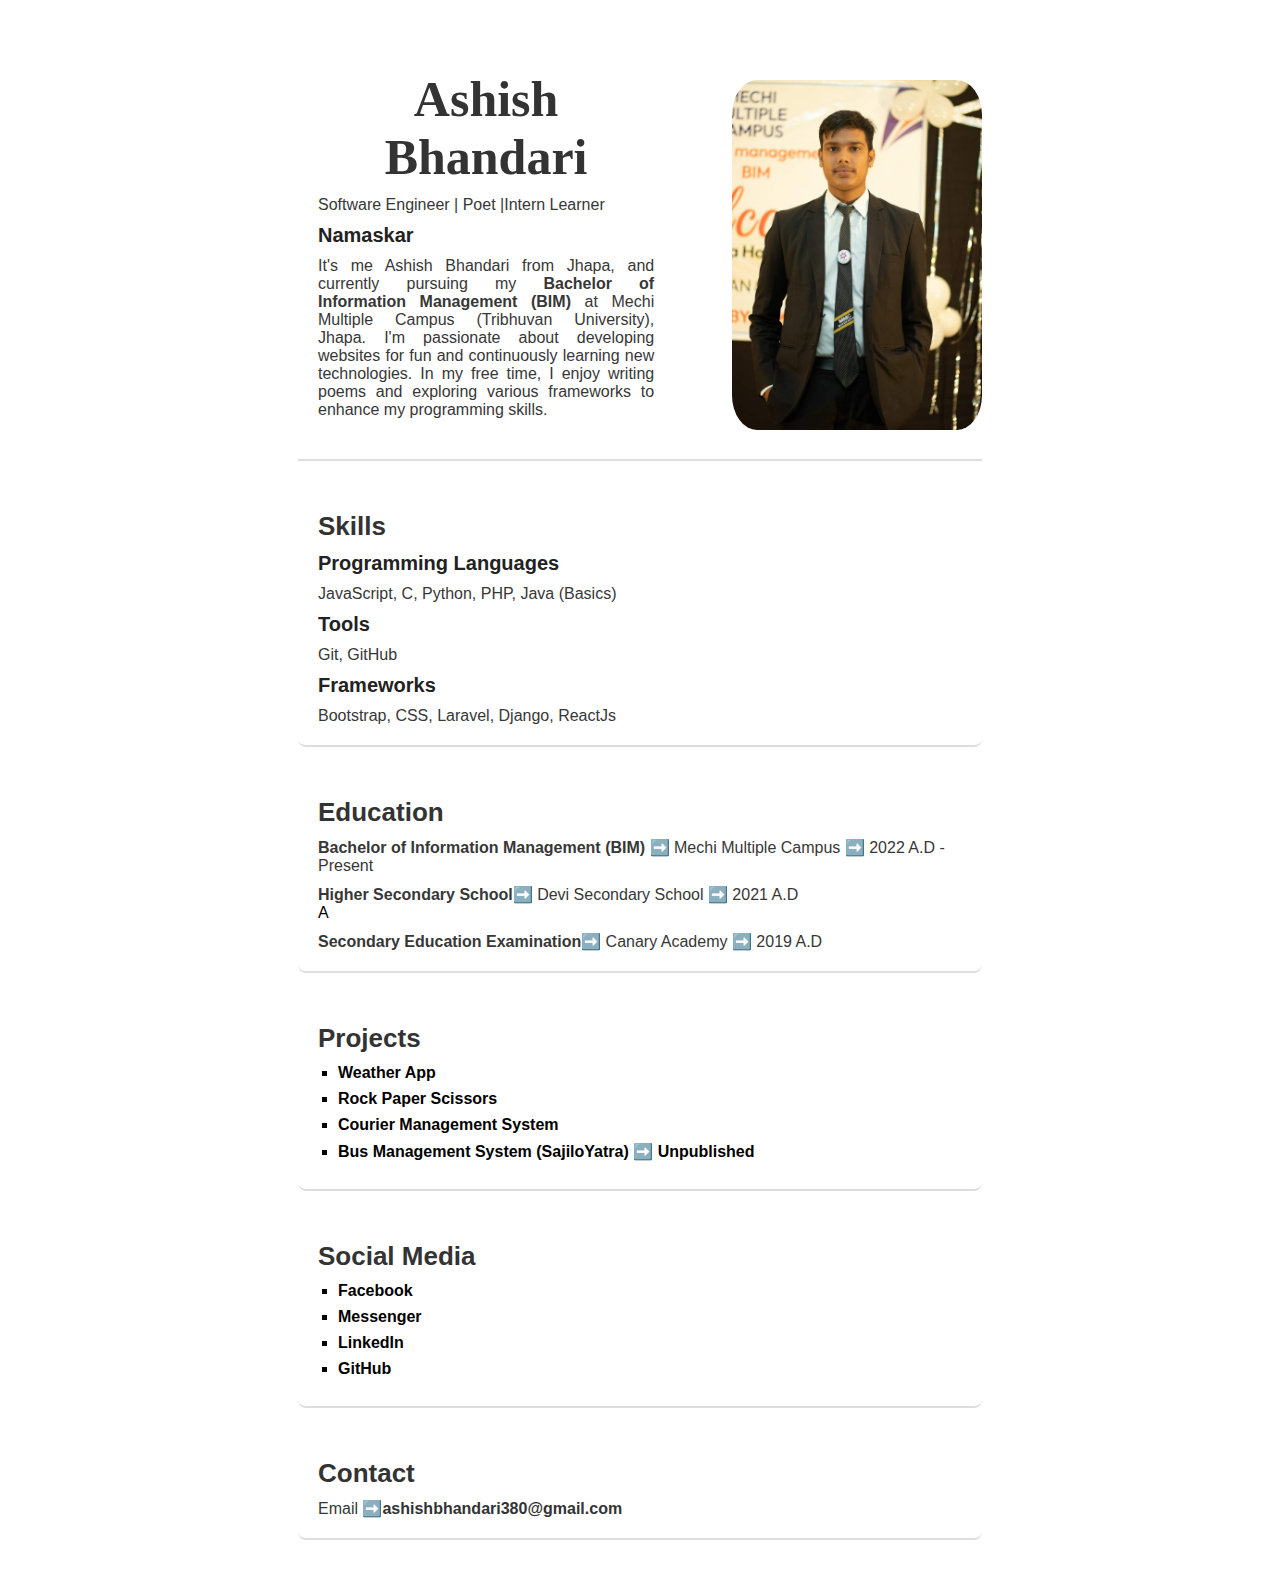
<file: index.html>
<!DOCTYPE html>
<html lang="en">
<head>
    <meta charset="UTF-8">
    <meta name="viewport" content="width=device-width, initial-scale=1.0">
    <title>Ashish Bhandari</title>
    <link rel="icon" href="logo.png" type="image/x-icon">
    <link rel="stylesheet" href="cv.css">
     
</head>
<body>
    <div class="container">

        <div class="introduction">
            <div class="left">
                <h1 class="cen">Ashish Bhandari</h1>
                <p>Software Engineer | Poet |Intern Learner </p>
                <h3>Namaskar</h3>
                <p>It's me Ashish Bhandari from Jhapa, and currently pursuing my <strong>Bachelor of Information Management (BIM)</strong> at Mechi Multiple Campus (Tribhuvan University), Jhapa.
                I'm passionate about developing websites for fun and continuously learning new technologies.
                In my free time, I enjoy writing poems and exploring various frameworks to enhance my programming skills.</p>
            </div>
            <div class="right">
                <img src="ashish.jpg" alt="Ashish Bhandari">
            </div>
        </div>

        <div class="section skills">
            <h1>Skills</h1>
            <h3>Programming Languages</h3>
            <p>JavaScript, C, Python, PHP, Java (Basics)</p>
            <h3>Tools</h3>
            <p>Git, GitHub</p>
            <h3>Frameworks</h3>
            <p>Bootstrap, CSS, Laravel, Django, ReactJs</p>
        </div>

        <div class="section education">
            <h1>Education</h1>
            <p><b>Bachelor of Information Management (BIM) ➡️</b> Mechi Multiple Campus ➡️ 2022 A.D - Present</p>
            <p><b>Higher Secondary School➡️</b> Devi Secondary School ➡️ 2021 A.D</p> A
            <p><b>Secondary Education Examination➡️</b> Canary Academy ➡️ 2019 A.D</p>

        </div>

        <div class="section projects">
            <h1>Projects</h1>
            <ul>
                <li><a href="https://weatherheram.vercel.app/">Weather App</a></li>
                <li><a href="https://bhandus-r-s-p.vercel.app">Rock Paper Scissors</a></li>
                <li><a href="https://ashishbhandari431.com.np">Courier Management System</a></li>
                <li><a href="https://github.com/ashisbhandari/SajiloYatra">Bus Management System (SajiloYatra) ➡️ Unpublished</a></li>
            </ul>
        </div>

        <div class="section social">
            <h1>Social Media</h1>
            <ul>
                <li><a href="https://www.facebook.com/profile.php?id=100055159205666">Facebook</a></li>
                <li><a href="https://www.messenger.com/t/7101259403282347/">Messenger</a></li>
                <li><a href="https://www.linkedin.com/feed/">LinkedIn</a></li>
                <li><a href="https://github.com">GitHub</a></li>
            </ul>
        </div>

        <div class="section contact">
            <h1>Contact</h1>
            <p>Email ➡️<a href="mailto:ashishbhandari380@gmail.com">ashishbhandari380@gmail.com</a></p>
        </div>
    </div>
</body>
</html>
</file>
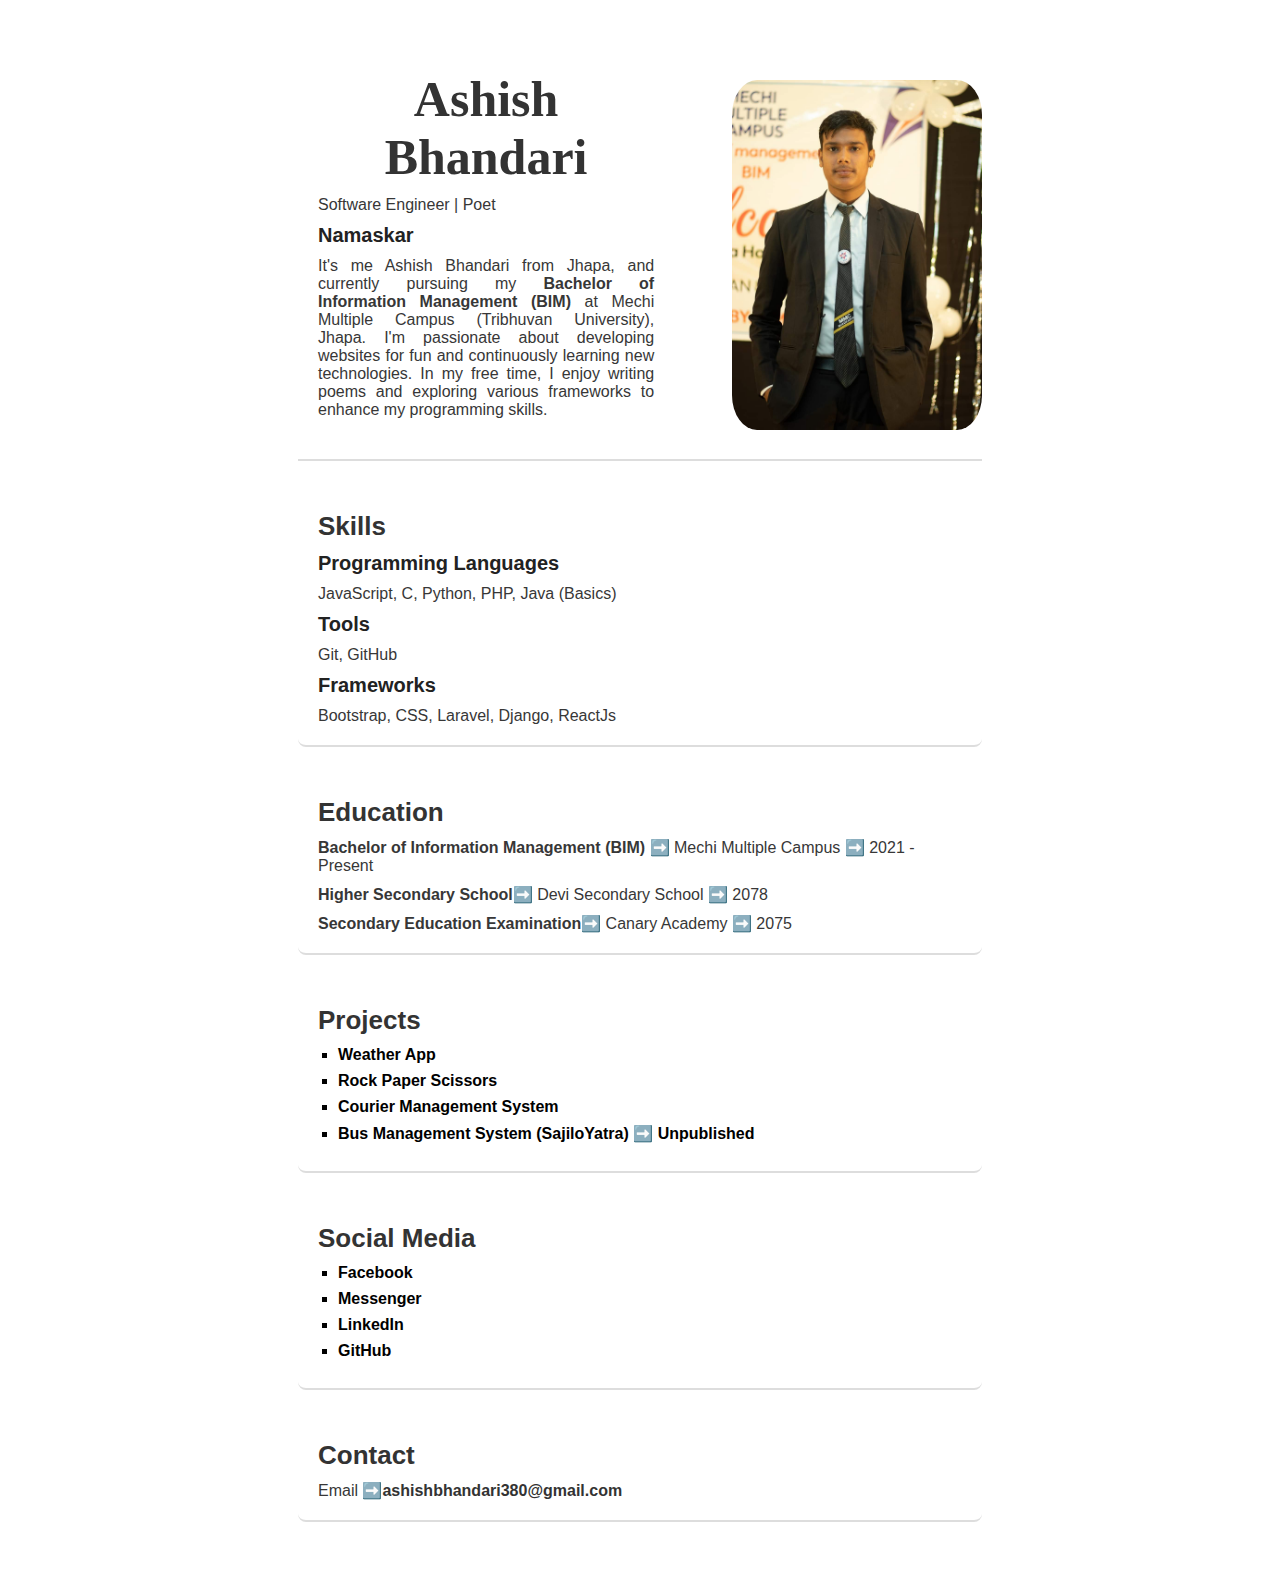
<file: cv.html>
<!DOCTYPE html>
<html lang="en">
<head>
    <meta charset="UTF-8">
    <meta name="viewport" content="width=device-width, initial-scale=1.0">
    <title>Ashish Bhandari</title>
    <link rel="icon" href="logo.png" type="image/x-icon">
    <link rel="stylesheet" href="cv.css">
     
</head>
<body>
    <div class="container">

        <div class="introduction">
            <div class="left">
                <h1 class="cen">Ashish Bhandari</h1>
                <p>Software Engineer | Poet                 </p>
                <h3>Namaskar</h3>
                <p>It's me Ashish Bhandari from Jhapa, and currently pursuing my <strong>Bachelor of Information Management (BIM)</strong> at Mechi Multiple Campus (Tribhuvan University), Jhapa.
                I'm passionate about developing websites for fun and continuously learning new technologies.
                In my free time, I enjoy writing poems and exploring various frameworks to enhance my programming skills.</p>
            </div>
            <div class="right">
                <img src="ashish.jpg" alt="Ashish Bhandari">
            </div>
        </div>

        <div class="section skills">
            <h1>Skills</h1>
            <h3>Programming Languages</h3>
            <p>JavaScript, C, Python, PHP, Java (Basics)</p>
            <h3>Tools</h3>
            <p>Git, GitHub</p>
            <h3>Frameworks</h3>
            <p>Bootstrap, CSS, Laravel, Django, ReactJs</p>
        </div>

        <div class="section education">
            <h1>Education</h1>
            <p><b>Bachelor of Information Management (BIM) ➡️</b> Mechi Multiple Campus ➡️ 2021 - Present</p>
            <p><b>Higher Secondary School➡️</b> Devi Secondary School ➡️ 2078</p>
            <p><b>Secondary Education Examination➡️</b> Canary Academy ➡️ 2075</p>

        </div>

        <div class="section projects">
            <h1>Projects</h1>
            <ul>
                <li><a href="https://weatherheram.vercel.app/">Weather App</a></li>
                <li><a href="https://bhandus-r-s-p.vercel.app">Rock Paper Scissors</a></li>
                <li><a href="https://ashishbhandari431.com.np">Courier Management System</a></li>
                <li><a href="https://github.com/ashisbhandari/SajiloYatra">Bus Management System (SajiloYatra) ➡️ Unpublished</a></li>
            </ul>
        </div>

        <div class="section social">
            <h1>Social Media</h1>
            <ul>
                <li><a href="https://www.facebook.com/profile.php?id=100055159205666">Facebook</a></li>
                <li><a href="https://www.messenger.com/t/7101259403282347/">Messenger</a></li>
                <li><a href="https://www.linkedin.com/feed/">LinkedIn</a></li>
                <li><a href="https://github.com">GitHub</a></li>
            </ul>
        </div>

        <div class="section contact">
            <h1>Contact</h1>
            <p>Email ➡️<a href="mailto:ashishbhandari380@gmail.com">ashishbhandari380@gmail.com</a></p>
        </div>
    </div>
</body>
</html>
</file>
<file: cv.css>
* {
    margin: 0;
    padding: 0;
    box-sizing: border-box;
    font-family: 'Arial', sans-serif;
}

body {
    display: flex;
    justify-content: center;
    align-items: center;
    padding: 20px;
}

.container {
    padding: 30px;
    width: 100%;
    max-width: 1200px;
    text-align: center;
    position: relative;
}

.introduction {
    display: flex;
    flex-wrap: wrap;
    justify-content: space-between;
    align-items: center;
    width: 100%;
    padding-bottom: 20px;
    border-bottom: 2px solid #ddd;
    margin-bottom: 20px;
}

.left {
    padding: 20px;
    width: 100%;
    text-align: justify;
}

.right {
    width: 100%;
    height: auto;
    text-align: center;
    margin-top: 20px;
}

.right img {
    width: 80%;
    max-width: 250px;
    height: auto;
    border-radius: 15%;
    object-fit: cover;
}

h1 {
    color: #333;
    font-size: 28px;
    margin-bottom: 10px;
}

p {
    font-size: 16px;
    color: #373737;
    margin-top: 10px;
}

.section {
    margin-top: 30px;
    padding: 20px;
    border-radius: 8px;
    width: 100%;
    border-bottom: 2px solid #ddd;
    text-align: left;
}

h3 {
    color: #222;
    margin-top: 10px;
    font-size: 20px;
}

ul {
    list-style-type: square;
    padding-left: 20px;
}

ul li {
    margin: 8px 0;
}

a {
    text-decoration: none;
    color: black;
    font-weight: bold;
}

a:hover {
    text-decoration: underline;
}

.contact a {
    color: #333;
}

/* Responsive Design */
@media (max-width: 768px) {
    .container {
        padding: 15px;
    }

    .introduction {
        flex-direction: column-reverse;
    }

    .left {
        text-align: justify;
        width: 100%;
    }

    .right img {
        max-width: 150px;
    }

    h1 {
        font-size: 22px;
    }

    p {
        font-size: 14px;
    }

    .section h1 {
        font-size: 24px;
    }
}

@media (min-width: 769px) {
    .container {
        width: 80%;
    }

    .introduction {
        flex-direction: column-reverse;
        justify-content: space-between;
        text-align: left;
    }

    .left {
        width: 100%;
        text-align: justify;
    }

    .right {
        width: 250px;
        height: 250px;
        text-align: center;
    }

    .right img {
        width: 100%;
        height: 100%;
    }

    h1 {
        font-size: 28px;
    }

    p {
        font-size: 16px;
    }

    .section h1 {
        font-size: 26px;
    }
}

@media (min-width: 1024px) {
    .container {
        width: 60%;
    }

    .introduction {
        flex-direction: row;
        justify-content: space-between;
    }

    .left {
        width: 55%;
        text-align: justify;
    }

    .right {
        width: 250px;
        height: 350px;
        text-align: center;
    }

    .right img {
        width: 100%;
        height: 100%;
        border-radius: 10%;
    }
}

.cen {
    text-align: center;
    font-family:Copperplate, Papyrus, fantasy;
    font-size: 50px;
>>>>>>> c6a58d48c9b7fbf61c60d3aa84521321d6ce6752
}
</file>
